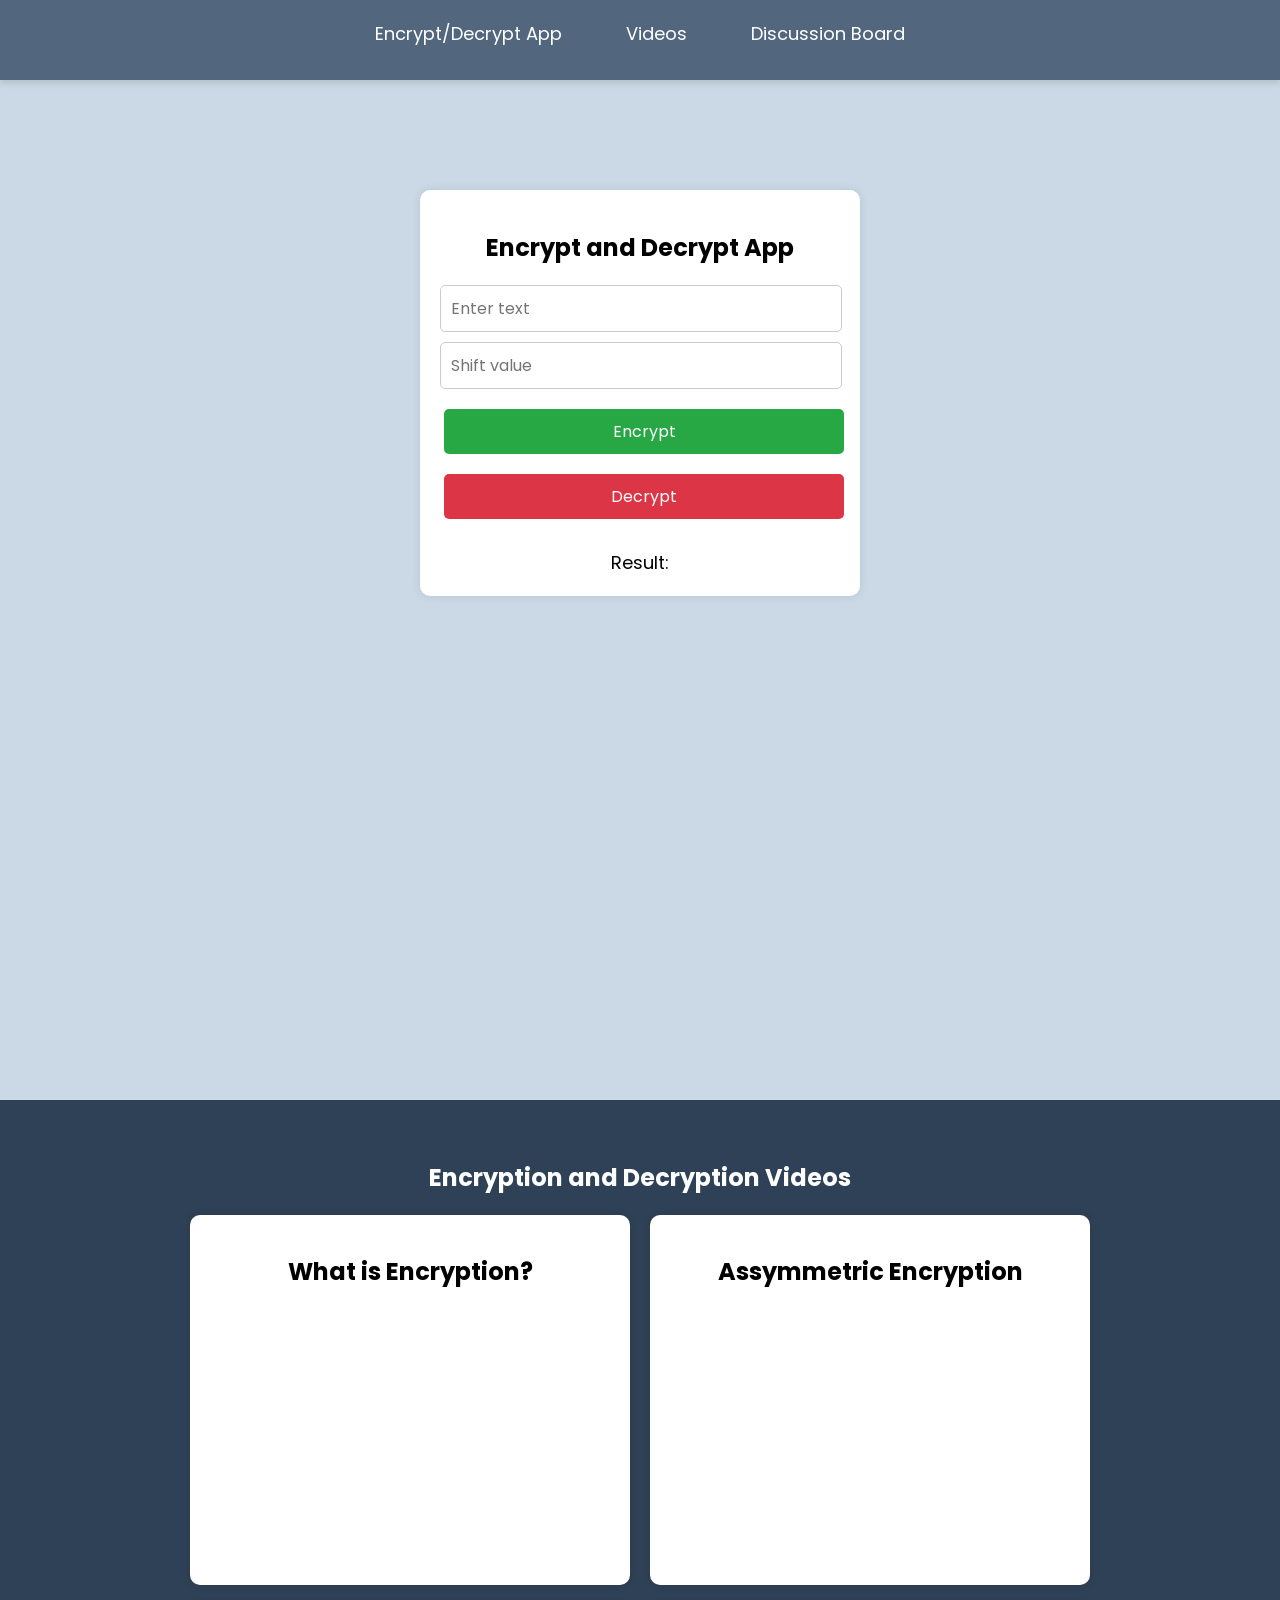
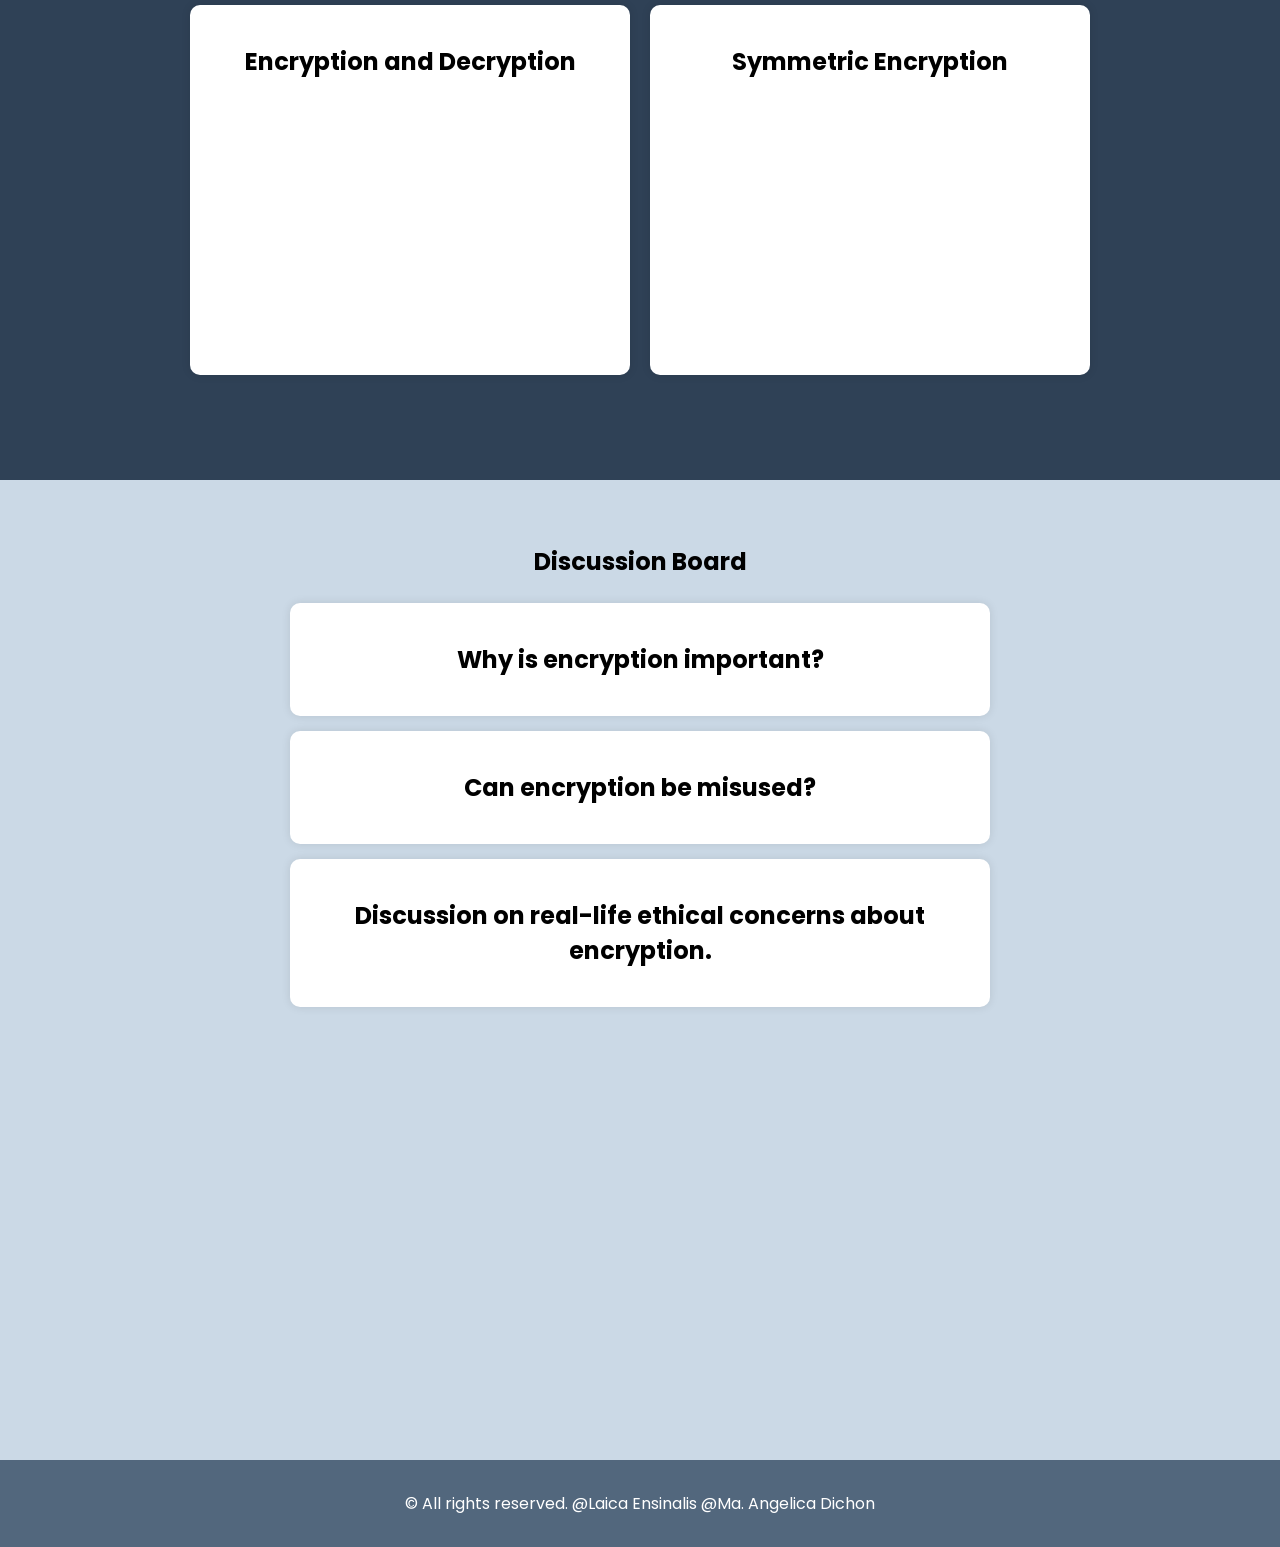
<file: index.html>
<!DOCTYPE html>
<html lang="en">
<head>
    <meta charset="UTF-8">
    <meta name="viewport" content="width=device-width, initial-scale=1.0">
    <title>Encryption and Decryption</title>
    <link rel="stylesheet" href="styles.css">
</head>
<body>  
    <nav>
        <ul>
          <li><a href="#encrypt-decrypt">Encrypt/Decrypt App</a></li>
          <li><a href="#videos">Videos</a></li>
          <li><a href="#discussion-board">Discussion Board</a></li>
        </ul>
    </nav>
            <section id="encrypt-decrypt" class="encrypt-decrypt-section">
        <div class="container">
            <h1>Encrypt and Decrypt App</h1>
            
            <input type="text" id="textInput" placeholder="Enter text">
            <input type="number" id="shiftInput" placeholder="Shift value">
            <button id="encryptBtn">Encrypt</button>
            <button id="decryptBtn">Decrypt</button>
            
            <label id="outputLabel">Result: <span id="output"></span></label>
        </div>
    </section>
   



    <section id="videos" class="video-section">
        <h2>Encryption and Decryption Videos</h2>
        <div class="video-container">
            <div class="video">
                <h3>What is Encryption?</h3>
                <iframe width="400" height="250" src="https://www.youtube.com/embed/9chKCUQ8_VQ?si=oBOS4d2JJHlRGWl5" title="YouTube video player" frameborder="0" allow="accelerometer; autoplay; clipboard-write; encrypted-media; gyroscope; picture-in-picture; web-share" referrerpolicy="strict-origin-when-cross-origin" allowfullscreen>

                </iframe>
            </div>
            <div class="video">
                <h3>Assymmetric Encryption</h3>
                <iframe width="400" height="250" src="https://www.youtube.com/embed/AQDCe585Lnc?si=Q9X-DxNaBNLN-qX-" title="YouTube video player" frameborder="0" allow="accelerometer; autoplay; clipboard-write; encrypted-media; gyroscope; picture-in-picture; web-share" referrerpolicy="strict-origin-when-cross-origin" allowfullscreen>

                </iframe>
            </div>

            <div class="video">
                <h3>Encryption and Decryption</h3>
                <iframe width="400" height="250" src="https://www.youtube.com/embed/hdapCrcBo54?si=1prPg5Jo7cMyNrll" title="YouTube video player" frameborder="0" allow="accelerometer; autoplay; clipboard-write; encrypted-media; gyroscope; picture-in-picture; web-share" referrerpolicy="strict-origin-when-cross-origin" allowfullscreen>
                </iframe>
            </div>

            <div class="video">
                <h3>Symmetric Encryption</h3>
                <iframe width="400" height="250" src="https://www.youtube.com/embed/o_g-M7UBqI8?si=_qrHEDnd7zL3lLWT" title="YouTube video player" frameborder="0" allow="accelerometer; autoplay; clipboard-write; encrypted-media; gyroscope; picture-in-picture; web-share" referrerpolicy="strict-origin-when-cross-origin" allowfullscreen>

                </iframe>
                </video>
            </div>
        
        
    </section>

    <section id="discussion-board" class="discussion-section">
        <h3>Discussion Board</h3>
        <div class="discussion-container">
            <div class="question" onclick="toggleAnswer('answer1')">
                <h3>Why is encryption important?</h3>
                <p class="answer" id="answer1">Encryption is the process of transforming readable plaintext into unreadable ciphertext to mask sensitive information from unauthorized users. Organizations regularly use encryption in data security to protect sensitive data from unauthorized access and data breaches.

                    Encryption works by using encryption algorithms to scramble data into an indecipherable format. Only the authorized parties with the right secret key, known as the decryption key, can unscramble the data.
                    <br>
                    <br>

                    Encryption can protect data at rest, in transit and while being processed, regardless of whether the data is in a computer system on-premises or in the cloud. For this reason, encryption has become critical to cloud security efforts and cybersecurity strategies more broadly. 
                    <br>
                    <br>

                    Encryption is crucial for cybersecurity as it protects sensitive data by converting it into unreadable code, ensuring confidentiality, integrity, and security. It is widely used in:<br>
                    <br>
                    Data Protection: Prevents unauthorized access to personal, financial, and business information.<br>
                    Secure Communication: Used in messaging apps (WhatsApp, Signal) and emails to prevent eavesdropping.<br>
                    Online Transactions: Protects credit card details and banking data during digital payments.<br>
                    Regulatory Compliance: Helps businesses meet legal requirements like GDPR (Europe) and HIPAA (USA) for protecting user data.<br>
                    National Security: Governments use encryption to protect classified information and prevent cyber threats.  <br>
                    <br>
                    <a href="https://www.ibm.com/think/topics/encryption">Source: https://www.ibm.com/think/topics/encryption </a><br>
                    <a href="https://csrc.nist.gov/">Source: https://csrc.nist.gov/ </a><br>
                    <a href="https://www.cisa.gov/">Source: https://www.cisa.gov/</a><br>
                    <a href="https://gdpr.eu/">Source: https://gdpr.eu/</a>

                </p>
            </div>
            <div class="question" onclick="toggleAnswer('answer2')">
                <h3>Can encryption be misused?</h3>
                <p class="answer" id="answer2">Yes, encryption can be misused in various ways, including:
                    <br>
                    <br>
                    Criminal Activities: Cybercriminals use encryption to hide their communications on the dark web and evade law enforcement. Ransomware attacks encrypt victims' data and demand payment for decryption keys.
                    <br>
                    <br>
                    Terrorist and Illicit Activities: Terrorist groups use encrypted messaging apps (e.g., Telegram) to coordinate attacks.
                    <br>
                    <br>
                    Insider Threats: Employees may use encryption to steal sensitive corporate data and exfiltrate it without detection.
                    <br>
                    <br>
                    Privacy vs. Law Enforcement: Law enforcement agencies argue that end-to-end encryption (E2EE) in apps like WhatsApp and iMessage prevents them from accessing evidence in criminal investigations.
                    <br>
                    <br>
                    <a href="https://www.ibm.com/think/topics/encryption">Source: https://www.ic3.gov//topics/encryption </a><br>
                    <a href="https://www.europol.europa.eu/">Source: https://www.europol.europa.eu/ </a><br>
                    <a href="www.verizon.com/dbir">Source:  www.verizon.com/dbir</a><br>
                    <a href="https://www.justice.gov/">Source: https://www.justice.gov/</a>

            </div>
            <div class="question" onclick="toggleAnswer('answer3')">
                <h3>Discussion on real-life ethical concerns about encryption.</h3>
                <p class="answer" id="answer3">There is an ongoing debate between privacy advocates and governments regarding encryption. While it ensures privacy, it can also hinder law enforcement investigations.

                <br>
                <br>
                The ethical concerns surrounding encryption revolve around privacy, security, and law enforcement:
                <br>
                <br>
                Government Backdoors: Some governments propose creating "backdoors" in encryption to allow law enforcement access to encrypted data.
                <br>
                <br>
                Concern: This could weaken overall security and be exploited by hackers.
                <br>
                <br>
                Balancing Privacy vs. Security: While encryption protects personal privacy, it can also shield criminal activities.<br>
                Example: Apple refused the FBI’s request to unlock an encrypted iPhone used by a terrorist in the San Bernardino attack (2015), citing privacy concerns.
                <br>
                <br>

                Mass Surveillance: Some countries ban or restrict encryption to monitor citizens, violating human rights.<br>
                Example: China’s "Great Firewall" limits encrypted communications.
                <br>
                <br>
                Corporate Responsibility: Companies like Facebook (Meta) implement encryption but face pressure to monitor content for illegal activities like child exploitation.
                
                <br>
                <br>
                <a href="https://www.eff.org/">Source: https://www.eff.org </a><br>
                <a href="https://www.cnn.com/">Source: https://www.cnn.com/</a><br>
                <a href="https://www.hrw.org/">Source:  https://www.hrw.org/</a><br>
                <a href="https://www.bbc.com//">Source: https://www.bbc.com//</a>

                </p>
            </div>
        </div>
    </section>

    <footer>
        <p>&copy; All rights reserved.           @Laica Ensinalis @Ma. Angelica Dichon</p>
    </footer>

    <script src="script.js"></script>
    <script>
        function toggleAnswer(answerId) {
            var answer = document.getElementById(answerId);
            answer.style.display = (answer.style.display === "block") ? "none" : "block";
        }
    </script>
</body>
</html>
</file>
<file: styles.css>
@import url('https://fonts.googleapis.com/css2?family=Poppins:wght@300;400;600&display=swap');

body {
    font-family: Poppins, sans-serif;
    margin: 0;
    padding: 0;
    text-align: center;
}

nav {
    background: #52677d;
    box-shadow: 0px 4px 6px rgba(0, 0, 0, 0.1);
    height: 40px;
    position: sticky;
    top: 0;
    z-index: 1000;
    padding-bottom: 20px;
    padding-top: 20px;

}


nav ul {
    list-style: none;
    padding: 0;
    margin: 0;
    text-align: center;
}

nav ul li {
    display: inline;
    margin: 15px 15px;
}

nav ul li a {
    color: white;
    text-decoration: none;
    font-size: 18px;
    padding: 15px 15px;
    transition: all 0.3s ease-in-out;
    border-radius: 5px;
    position: relative;
}

nav ul li a:hover,
nav ul li a.active {
    color: #cbd9e6; 
}

@media screen and (max-width: 768px) {
    nav ul {
        flex-direction: column;
    }

    nav ul li {
        margin: 7px 0;
        padding-bottom: 10px;
    }
}

.container {
    max-width: 400px;
    margin: 50px auto;
    padding: 20px;
    background: white;
    border-radius: 10px;
    box-shadow: 0px 0px 10px rgba(0, 0, 0, 0.1);
    
}

h1 {
    font-size: 24px;
}
h2{
    color: white;
}

h3{
    color: black;
        font-size: 24px;

}

input {
    width: calc(100% - 20px);
    padding: 10px;
    margin: 10px auto;
    display: block;
    border: 1px solid #ccc;
    border-radius: 5px;
    font-size: 16px;
    font-family: Poppins, sans-serif;
}

button {
    width: 100%;
    padding: 10px;
    margin: 10px 1%;
    border: none;
    border-radius: 5px;
    font-size: 16px;
    cursor: pointer;
    font-family: Poppins, sans-serif;
    transition: all 0.3s ease-in-out;
}

button:hover {
    opacity: 0.8;
    transform: scale(1.05);
}

#encryptBtn {
    background: #28a745;
    color: white;
}

#decryptBtn {
    background: #dc3545;
    color: white;
}

#outputLabel {
    display: block;
    margin-top: 20px;
    font-size: 18px;
    font-family: Poppins, sans-serif;
}

section {
    padding: 60px 20px;
    min-height: 100vh;
    
}

.encrypt-decrypt-section {
    background-color: #cbd9e6;
    text-align: center;
}

.video-section {
    background-color: #2f4156;
    padding: 40px 0;
}

.video-container {
    display: grid;
    grid-template-columns: repeat(auto-fit, minmax(300px, 1fr));
    gap: 20px;
    max-width: 900px;
    margin: 0 auto;
}

.video {
    background: white;
    padding: 15px;
    border-radius: 10px;
    box-shadow: 0px 0px 10px rgba(0, 0, 0, 0.1);
}

.video video {
    width: 100%;
    border-radius: 10px;
}

@media screen and (max-width: 768px) {
    .video-container {
        grid-template-columns: repeat(auto-fit, minmax(100%, 1fr)); /* 1 column */
    }
}.discussion-section {
    background-color: #cbd9e6;
    padding: 40px 20px;
}

.discussion-container {
    max-width: 700px;
    margin: 0 auto;
}

.question {
    background: white;
    padding: 15px;
    margin-bottom: 15px;
    border-radius: 10px;
    box-shadow: 0px 0px 10px rgba(0, 0, 0, 0.1);
    cursor: pointer;
    transition: all 0.3s ease-in-out;
}

.question:hover {
    background: #f1f1f1;
}

.answer {
    display: none;
    padding: 10px;
    border-top: 1px solid #ddd;
    margin-top: 10px;
    text-align: justify;
}
@media screen and (max-width: 768px) {
    .discussion-container {
        width: 90%;
    }
}

p{
    align-items: justify-left;
}
footer {
    text-align: center;
    padding: 15px;
    background: #52677d;
    color: white;
}

@media screen and (max-width: 600px) {
    body {
        font-size: 14px;
    }

    h1 {
        font-size: 20px;
    }

    input {
        font-size: 14px;
        padding: 8px;
    }

    button {
        font-size: 14px;
        padding: 8px;
    }

    .container {
        max-width: 90%;
        margin: 20px auto;
    }

    .video-container iframe,
    .video-container video {
        width: 100%;
        height: auto;
        aspect-ratio: 16 / 9; 
    }
}
</file>
